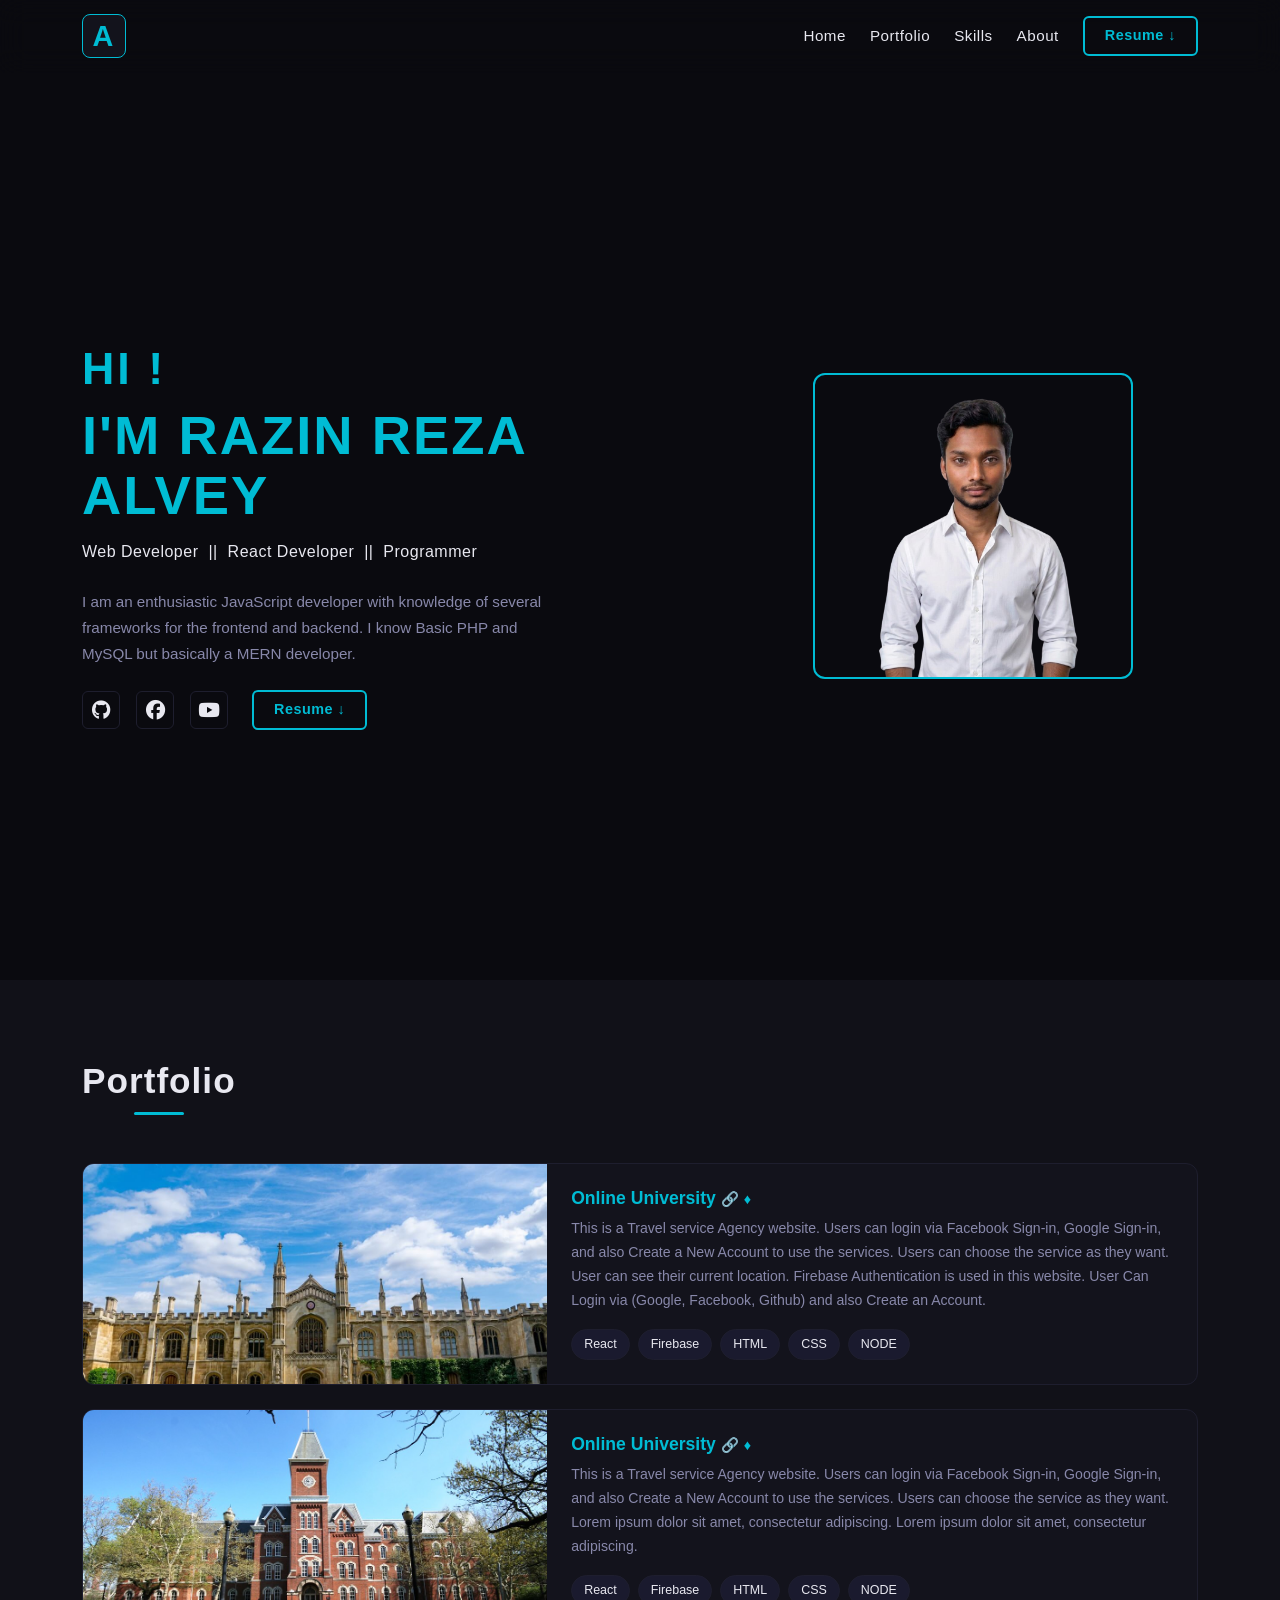
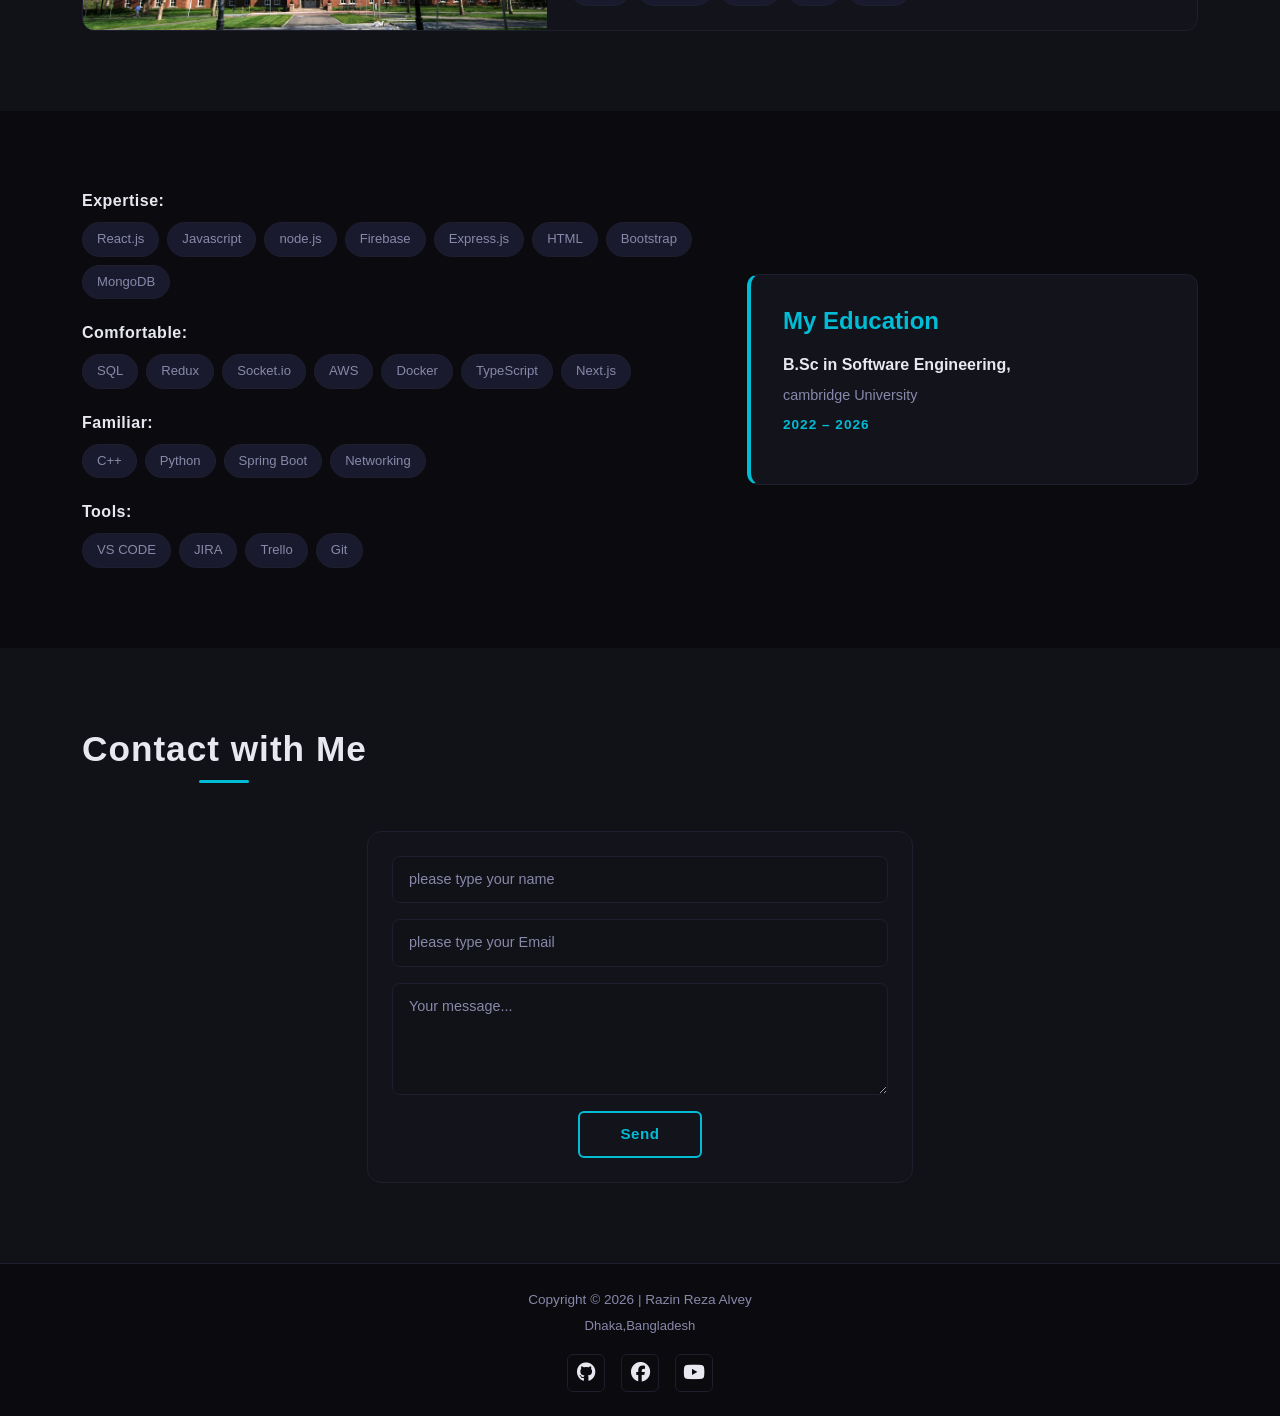
<file: index.html>
<!DOCTYPE html>
<html lang="en">
<head>
  <meta charset="UTF-8" />
  <meta name="viewport" content="width=device-width, initial-scale=1.0"/>
  <title>Web Developer</title>
  <link rel="stylesheet" href="https://cdn.jsdelivr.net/npm/bootstrap@5.3.2/dist/css/bootstrap.min.css"/>
  <link rel="stylesheet" href="https://cdnjs.cloudflare.com/ajax/libs/font-awesome/6.5.0/css/all.min.css"/>
  <link rel="stylesheet" href="style.css"/>
</head>
<body>

  <nav class="navbar navbar-expand-lg fixed-top" id="mainNav">
    <div class="container">
      <a class="navbar-brand logo-text" href="#">A</a>
      <button class="navbar-toggler" type="button" data-bs-toggle="collapse" data-bs-target="#navMenu">
        <span class="navbar-toggler-icon"></span>
      </button>
      <div class="collapse navbar-collapse justify-content-end" id="navMenu">
        <ul class="navbar-nav align-items-center gap-2">
          <li class="nav-item"><a class="nav-link" href="#home">Home</a></li>
          <li class="nav-item"><a class="nav-link" href="#portfolio">Portfolio</a></li>
          <li class="nav-item"><a class="nav-link" href="#skills">Skills</a></li>
          <li class="nav-item"><a class="nav-link" href="#contact">About</a></li>
          <li class="nav-item"><a target="_blank" class="btn btn-cyan ms-2" href="razin_portfolio.pdf">Resume ↓</a></li>
        </ul>
      </div>
    </div>
  </nav>

  <section class="hero-section" id="home">
    <div class="container">
      <div class="row align-items-center min-vh-100">
        <div class="col-lg-7 col-md-8">
          <p class="hero-greeting">HI !</p>
          <h1 class="hero-name">I'M RAZIN REZA ALVEY</h1>
          <p class="hero-roles">Web Developer &nbsp;||&nbsp; React Developer &nbsp;||&nbsp; Programmer</p>
          <p class="hero-bio mt-4">
            I am an enthusiastic JavaScript developer with knowledge of several frameworks for the
            frontend and backend. I know Basic PHP and MySQL but basically a MERN developer.
          </p>
          <div class="hero-socials mt-4 d-flex align-items-center gap-3">
            <a target="_blank" href="https://github.com/razinrezaalvey" class="social-icon"><i class="fab fa-github"></i></a>
            <a target="_blank" href="https://www.facebook.com/share/18vzq1xaBK/" class="social-icon"><i class="fab fa-facebook"></i></a>
            <a href="#" class="social-icon"><i class="fab fa-youtube"></i></a>
            <a target="_blank" href="razin_portfolio.pdf" class="btn btn-cyan ms-2">Resume ↓</a>
          </div>
        </div>
        <div class="col-lg-5 col-md-4 text-center mt-5 mt-md-0">
          <div class="hero-img-wrapper">
            <img src="WhatsApp_Image_2026-06-18_at_11.18.54_PM-removebg.png" alt="alvey" class="hero-photo" onerror="this.style.display='none'"/>
            <div class="hero-img-placeholder" id="imgPlaceholder">
              <i class="fas fa-user"></i>
            </div>
          </div>
        </div>
      </div>
    </div>
  </section>

  <section class="section-pad" id="portfolio">
    <div class="container">
      <h2 class="section-title text-center mb-5">Portfolio</h2>
      <div class="row g-4">

        <div class="col-12">
          <div class="project-card row g-0 align-items-center">
            <div class="col-md-5">
              <div class="project-img-box">
                <img src="cambridge-college.jpg" alt="Online University" class="project-img" onerror="this.src='https://via.placeholder.com/400x250/1a1a2e/00bcd4?text=Project+1'"/>
              </div>
            </div>
            <div class="col-md-7 p-4">
              <h4 class="project-title">Online University <span class="icon-link">🔗</span> <span class="icon-link">♦</span></h4>
              <p class="project-desc">
                This is a Travel service Agency website. Users can login via Facebook Sign-in, Google Sign-in,
                and also Create a New Account to use the services. Users can choose the service as they want.
                User can see their current location. Firebase Authentication is used in this website.
                User Can Login via (Google, Facebook, Github) and also Create an Account.
              </p>
              <div class="tech-tags mt-3">
                <span class="tag">React</span>
                <span class="tag">Firebase</span>
                <span class="tag">HTML</span>
                <span class="tag">CSS</span>
                <span class="tag">NODE</span>
              </div>
            </div>
          </div>
        </div>

        <div class="col-12">
          <div class="project-card row g-0 align-items-center">
            <div class="col-md-5">
              <div class="project-img-box">
                <img src="ohio-state-university-campus.jpg" alt="Project 2" class="project-img" onerror="this.src='https://via.placeholder.com/400x250/1a1a2e/00bcd4?text=Project+2'"/>
              </div>
            </div>
            <div class="col-md-7 p-4">
              <h4 class="project-title">Online University <span class="icon-link">🔗</span> <span class="icon-link">♦</span></h4>
              <p class="project-desc">
                This is a Travel service Agency website. Users can login via Facebook Sign-in, Google Sign-in,
                and also Create a New Account to use the services. Users can choose the service as they want.
                Lorem ipsum dolor sit amet, consectetur adipiscing. Lorem ipsum dolor sit amet, consectetur adipiscing.
              </p>
              <div class="tech-tags mt-3">
                <span class="tag">React</span>
                <span class="tag">Firebase</span>
                <span class="tag">HTML</span>
                <span class="tag">CSS</span>
                <span class="tag">NODE</span>
              </div>
            </div>
          </div>
        </div>

      </div>
    </div>
  </section>

  <section class="section-pad" id="skills">
    <div class="container">
      <div class="row gy-5">

        <!-- Skills Left -->
        <div class="col-lg-7">
          <div class="skill-group mb-4">
            <h5 class="skill-group-title">Expertise:</h5>
            <div class="skill-tags">
              <span class="skill-tag">React.js</span>
              <span class="skill-tag">Javascript</span>
              <span class="skill-tag">node.js</span>
              <span class="skill-tag">Firebase</span>
              <span class="skill-tag">Express.js</span>
              <span class="skill-tag">HTML</span>
              <span class="skill-tag">Bootstrap</span>
              <span class="skill-tag">MongoDB</span>
            </div>
          </div>
          <div class="skill-group mb-4">
            <h5 class="skill-group-title">Comfortable:</h5>
            <div class="skill-tags">
              <span class="skill-tag">SQL</span>
              <span class="skill-tag">Redux</span>
              <span class="skill-tag">Socket.io</span>
              <span class="skill-tag">AWS</span>
              <span class="skill-tag">Docker</span>
              <span class="skill-tag">TypeScript</span>
              <span class="skill-tag">Next.js</span>
            </div>
          </div>
          <div class="skill-group mb-4">
            <h5 class="skill-group-title">Familiar:</h5>
            <div class="skill-tags">
              <span class="skill-tag">C++</span>
              <span class="skill-tag">Python</span>
              <span class="skill-tag">Spring Boot</span>
              <span class="skill-tag">Networking</span>
            </div>
          </div>
          <div class="skill-group">
            <h5 class="skill-group-title">Tools:</h5>
            <div class="skill-tags">
              <span class="skill-tag">VS CODE</span>
              <span class="skill-tag">JIRA</span>
              <span class="skill-tag">Trello</span>
              <span class="skill-tag">Git</span>
            </div>
          </div>
        </div>

        <div class="col-lg-5 d-flex align-items-center">
          <div class="education-box w-100">
            <h4 class="education-title">My Education</h4>
            <p class="edu-degree">B.Sc in Software Engineering,</p>
            <p class="edu-uni">cambridge University</p>
            <p class="edu-year">2022 – 2026</p>
          </div>
        </div>

      </div>
    </div>
  </section>

  <section class="section-pad contact-section" id="contact">
    <div class="container">
      <h2 class="section-title text-center mb-5">Contact with Me</h2>
      <div class="row justify-content-center">
        <div class="col-lg-6 col-md-8">
          <div class="contact-form-box p-4">
            <div class="mb-3">
              <input type="text" class="form-control contact-input" placeholder="please type your name"/>
            </div>
            <div class="mb-3">
              <input type="email" class="form-control contact-input" placeholder="please type your Email"/>
            </div>
            <div class="mb-3">
              <textarea class="form-control contact-input" rows="4" placeholder="Your message..."></textarea>
            </div>
            <div class="text-center">
              <button class="btn btn-cyan btn-send">Send</button>
            </div>
          </div>
        </div>
      </div>
    </div>
  </section>

  <!-- FOOTER -->
  <footer class="footer-section text-center py-4">
    <p class="mb-1">Copyright &copy; 2026 | Razin Reza Alvey</p>
    <p class="mb-3 footer-location">Dhaka,Bangladesh</p>
    <div class="d-flex justify-content-center gap-3">
      <a target="_blank" href="https://github.com/razinrezaalvey" class="social-icon"><i class="fab fa-github"></i></a>
      <a target="_blank" href="https://www.facebook.com/share/18vzq1xaBK/" class="social-icon"><i class="fab fa-facebook"></i></a>
      <a href="#" class="social-icon"><i class="fab fa-youtube"></i></a>
    </div>
  </footer>

  <script src="https://cdn.jsdelivr.net/npm/bootstrap@5.3.2/dist/js/bootstrap.bundle.min.js"></script>
  <script>
    const photo = document.querySelector('.hero-photo');
const placeholder = document.getElementById('imgPlaceholder');

if (photo) {
  photo.onload = () => {
    if (placeholder) placeholder.style.display = 'none';
  };
  photo.onerror = () => {
    photo.style.display = 'none';
    if (placeholder) placeholder.style.display = 'flex';
  };
}
  </script>
</body>
</html>
</file>
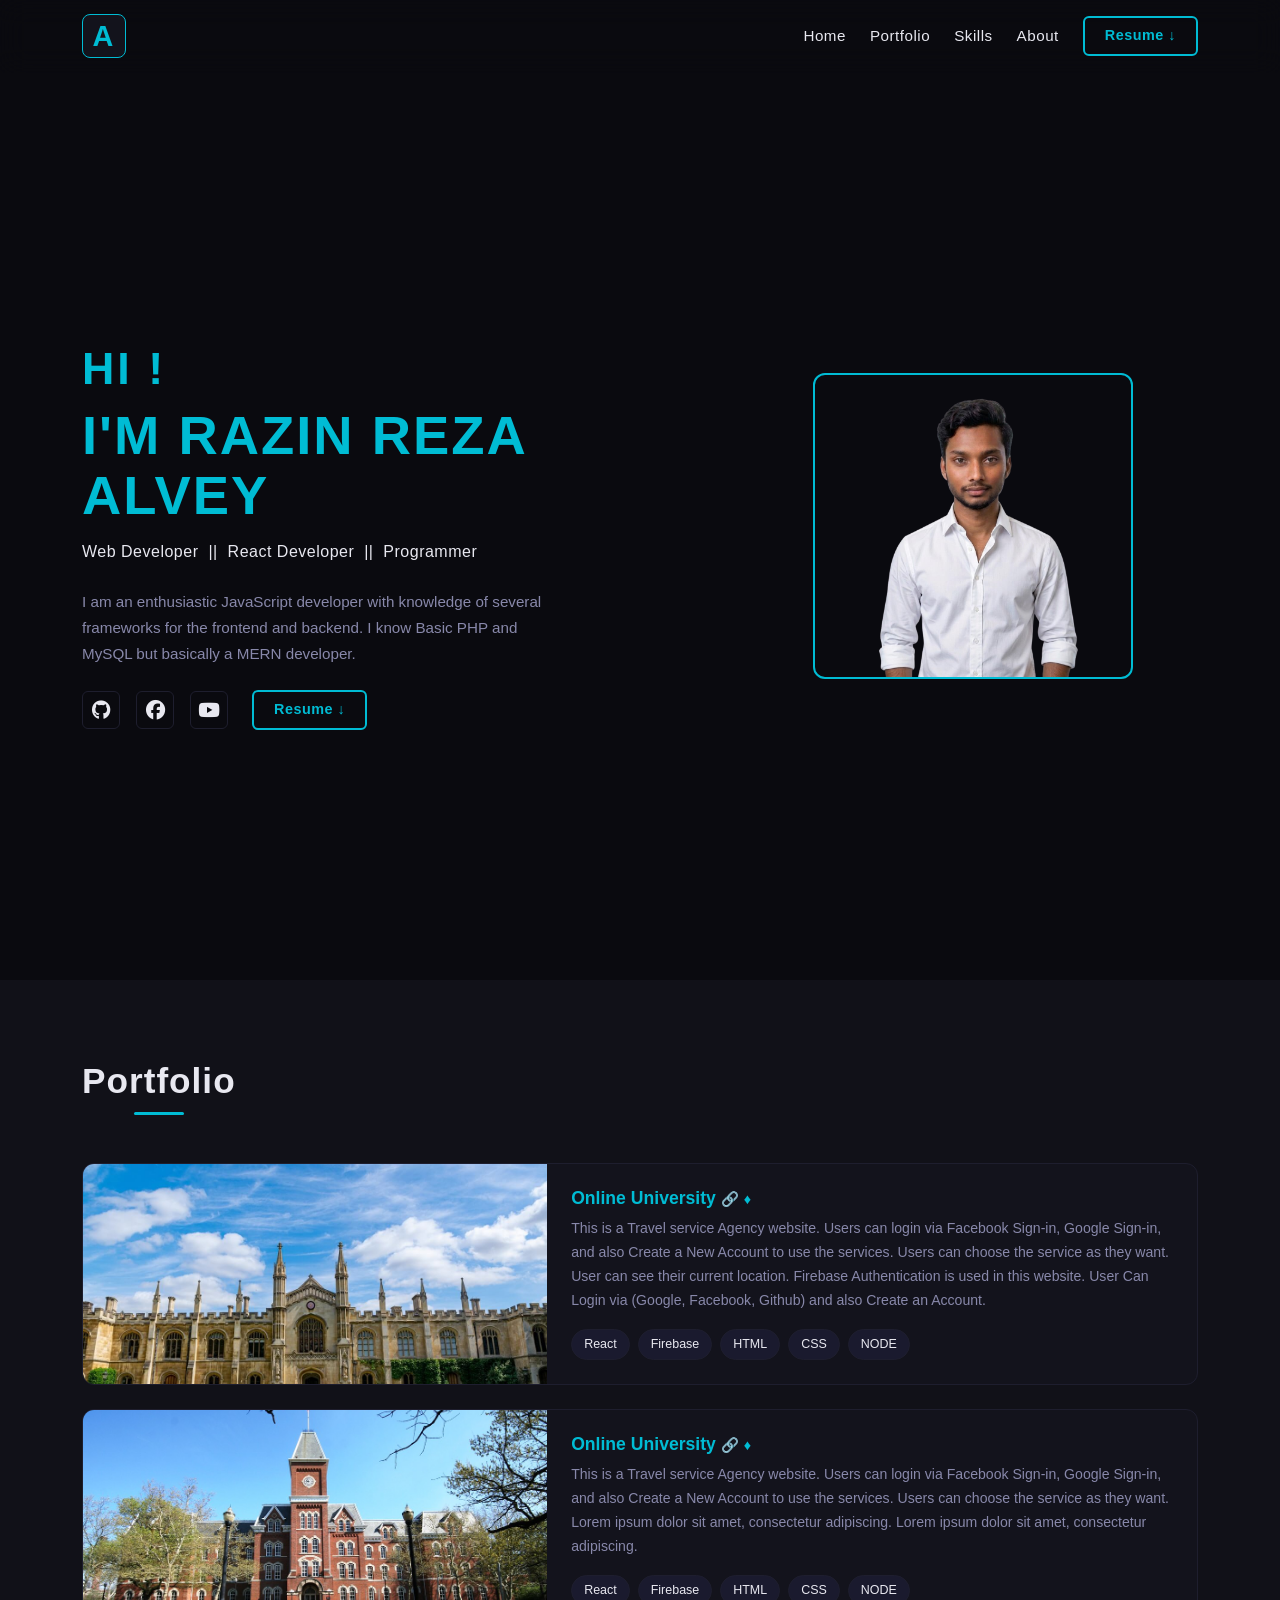
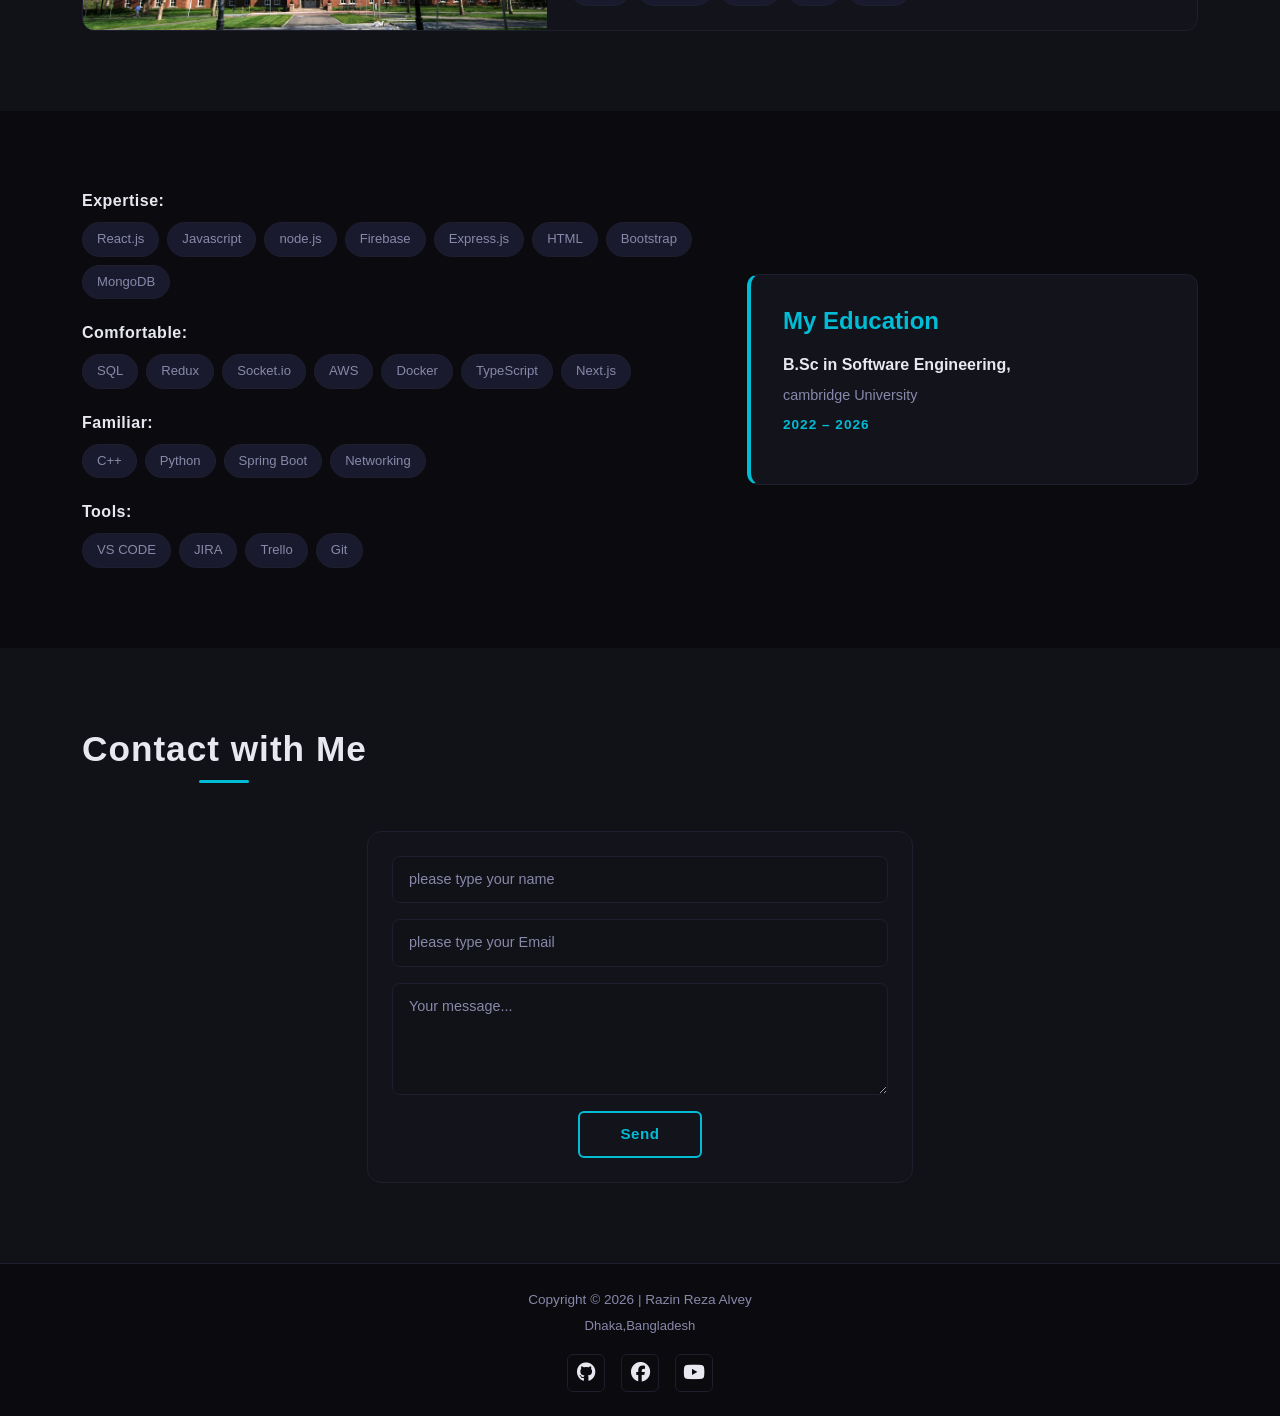
<file: assignment_1.html>
<!DOCTYPE html>
<html lang="en">
<head>
  <meta charset="UTF-8" />
  <meta name="viewport" content="width=device-width, initial-scale=1.0"/>
  <title>Web Developer</title>
  <link rel="stylesheet" href="https://cdn.jsdelivr.net/npm/bootstrap@5.3.2/dist/css/bootstrap.min.css"/>
  <link rel="stylesheet" href="https://cdnjs.cloudflare.com/ajax/libs/font-awesome/6.5.0/css/all.min.css"/>
  <link rel="stylesheet" href="style.css"/>
</head>
<body>

  <nav class="navbar navbar-expand-lg fixed-top" id="mainNav">
    <div class="container">
      <a class="navbar-brand logo-text" href="#">A</a>
      <button class="navbar-toggler" type="button" data-bs-toggle="collapse" data-bs-target="#navMenu">
        <span class="navbar-toggler-icon"></span>
      </button>
      <div class="collapse navbar-collapse justify-content-end" id="navMenu">
        <ul class="navbar-nav align-items-center gap-2">
          <li class="nav-item"><a class="nav-link" href="#home">Home</a></li>
          <li class="nav-item"><a class="nav-link" href="#portfolio">Portfolio</a></li>
          <li class="nav-item"><a class="nav-link" href="#skills">Skills</a></li>
          <li class="nav-item"><a class="nav-link" href="#contact">About</a></li>
          <li class="nav-item"><a target="_blank" class="btn btn-cyan ms-2" href="razin_portfolio.pdf">Resume ↓</a></li>
        </ul>
      </div>
    </div>
  </nav>

  <section class="hero-section" id="home">
    <div class="container">
      <div class="row align-items-center min-vh-100">
        <div class="col-lg-7 col-md-8">
          <p class="hero-greeting">HI !</p>
          <h1 class="hero-name">I'M RAZIN REZA ALVEY</h1>
          <p class="hero-roles">Web Developer &nbsp;||&nbsp; React Developer &nbsp;||&nbsp; Programmer</p>
          <p class="hero-bio mt-4">
            I am an enthusiastic JavaScript developer with knowledge of several frameworks for the
            frontend and backend. I know Basic PHP and MySQL but basically a MERN developer.
          </p>
          <div class="hero-socials mt-4 d-flex align-items-center gap-3">
            <a target="_blank" href="https://github.com/razinrezaalvey" class="social-icon"><i class="fab fa-github"></i></a>
            <a target="_blank" href="https://www.facebook.com/share/18vzq1xaBK/" class="social-icon"><i class="fab fa-facebook"></i></a>
            <a href="#" class="social-icon"><i class="fab fa-youtube"></i></a>
            <a target="_blank" href="razin_portfolio.pdf" class="btn btn-cyan ms-2">Resume ↓</a>
          </div>
        </div>
        <div class="col-lg-5 col-md-4 text-center mt-5 mt-md-0">
          <div class="hero-img-wrapper">
            <img src="WhatsApp_Image_2026-06-18_at_11.18.54_PM-removebg.png" alt="alvey" class="hero-photo" onerror="this.style.display='none'"/>
            <div class="hero-img-placeholder" id="imgPlaceholder">
              <i class="fas fa-user"></i>
            </div>
          </div>
        </div>
      </div>
    </div>
  </section>

  <section class="section-pad" id="portfolio">
    <div class="container">
      <h2 class="section-title text-center mb-5">Portfolio</h2>
      <div class="row g-4">

        <div class="col-12">
          <div class="project-card row g-0 align-items-center">
            <div class="col-md-5">
              <div class="project-img-box">
                <img src="cambridge-college.jpg" alt="Online University" class="project-img" onerror="this.src='https://via.placeholder.com/400x250/1a1a2e/00bcd4?text=Project+1'"/>
              </div>
            </div>
            <div class="col-md-7 p-4">
              <h4 class="project-title">Online University <span class="icon-link">🔗</span> <span class="icon-link">♦</span></h4>
              <p class="project-desc">
                This is a Travel service Agency website. Users can login via Facebook Sign-in, Google Sign-in,
                and also Create a New Account to use the services. Users can choose the service as they want.
                User can see their current location. Firebase Authentication is used in this website.
                User Can Login via (Google, Facebook, Github) and also Create an Account.
              </p>
              <div class="tech-tags mt-3">
                <span class="tag">React</span>
                <span class="tag">Firebase</span>
                <span class="tag">HTML</span>
                <span class="tag">CSS</span>
                <span class="tag">NODE</span>
              </div>
            </div>
          </div>
        </div>

        <div class="col-12">
          <div class="project-card row g-0 align-items-center">
            <div class="col-md-5">
              <div class="project-img-box">
                <img src="ohio-state-university-campus.jpg" alt="Project 2" class="project-img" onerror="this.src='https://via.placeholder.com/400x250/1a1a2e/00bcd4?text=Project+2'"/>
              </div>
            </div>
            <div class="col-md-7 p-4">
              <h4 class="project-title">Online University <span class="icon-link">🔗</span> <span class="icon-link">♦</span></h4>
              <p class="project-desc">
                This is a Travel service Agency website. Users can login via Facebook Sign-in, Google Sign-in,
                and also Create a New Account to use the services. Users can choose the service as they want.
                Lorem ipsum dolor sit amet, consectetur adipiscing. Lorem ipsum dolor sit amet, consectetur adipiscing.
              </p>
              <div class="tech-tags mt-3">
                <span class="tag">React</span>
                <span class="tag">Firebase</span>
                <span class="tag">HTML</span>
                <span class="tag">CSS</span>
                <span class="tag">NODE</span>
              </div>
            </div>
          </div>
        </div>

      </div>
    </div>
  </section>

  <section class="section-pad" id="skills">
    <div class="container">
      <div class="row gy-5">

        <!-- Skills Left -->
        <div class="col-lg-7">
          <div class="skill-group mb-4">
            <h5 class="skill-group-title">Expertise:</h5>
            <div class="skill-tags">
              <span class="skill-tag">React.js</span>
              <span class="skill-tag">Javascript</span>
              <span class="skill-tag">node.js</span>
              <span class="skill-tag">Firebase</span>
              <span class="skill-tag">Express.js</span>
              <span class="skill-tag">HTML</span>
              <span class="skill-tag">Bootstrap</span>
              <span class="skill-tag">MongoDB</span>
            </div>
          </div>
          <div class="skill-group mb-4">
            <h5 class="skill-group-title">Comfortable:</h5>
            <div class="skill-tags">
              <span class="skill-tag">SQL</span>
              <span class="skill-tag">Redux</span>
              <span class="skill-tag">Socket.io</span>
              <span class="skill-tag">AWS</span>
              <span class="skill-tag">Docker</span>
              <span class="skill-tag">TypeScript</span>
              <span class="skill-tag">Next.js</span>
            </div>
          </div>
          <div class="skill-group mb-4">
            <h5 class="skill-group-title">Familiar:</h5>
            <div class="skill-tags">
              <span class="skill-tag">C++</span>
              <span class="skill-tag">Python</span>
              <span class="skill-tag">Spring Boot</span>
              <span class="skill-tag">Networking</span>
            </div>
          </div>
          <div class="skill-group">
            <h5 class="skill-group-title">Tools:</h5>
            <div class="skill-tags">
              <span class="skill-tag">VS CODE</span>
              <span class="skill-tag">JIRA</span>
              <span class="skill-tag">Trello</span>
              <span class="skill-tag">Git</span>
            </div>
          </div>
        </div>

        <div class="col-lg-5 d-flex align-items-center">
          <div class="education-box w-100">
            <h4 class="education-title">My Education</h4>
            <p class="edu-degree">B.Sc in Software Engineering,</p>
            <p class="edu-uni">cambridge University</p>
            <p class="edu-year">2022 – 2026</p>
          </div>
        </div>

      </div>
    </div>
  </section>

  <section class="section-pad contact-section" id="contact">
    <div class="container">
      <h2 class="section-title text-center mb-5">Contact with Me</h2>
      <div class="row justify-content-center">
        <div class="col-lg-6 col-md-8">
          <div class="contact-form-box p-4">
            <div class="mb-3">
              <input type="text" class="form-control contact-input" placeholder="please type your name"/>
            </div>
            <div class="mb-3">
              <input type="email" class="form-control contact-input" placeholder="please type your Email"/>
            </div>
            <div class="mb-3">
              <textarea class="form-control contact-input" rows="4" placeholder="Your message..."></textarea>
            </div>
            <div class="text-center">
              <button class="btn btn-cyan btn-send">Send</button>
            </div>
          </div>
        </div>
      </div>
    </div>
  </section>

  <!-- FOOTER -->
  <footer class="footer-section text-center py-4">
    <p class="mb-1">Copyright &copy; 2026 | Razin Reza Alvey</p>
    <p class="mb-3 footer-location">Dhaka,Bangladesh</p>
    <div class="d-flex justify-content-center gap-3">
      <a target="_blank" href="https://github.com/razinrezaalvey" class="social-icon"><i class="fab fa-github"></i></a>
      <a target="_blank" href="https://www.facebook.com/share/18vzq1xaBK/" class="social-icon"><i class="fab fa-facebook"></i></a>
      <a href="#" class="social-icon"><i class="fab fa-youtube"></i></a>
    </div>
  </footer>

  <script src="https://cdn.jsdelivr.net/npm/bootstrap@5.3.2/dist/js/bootstrap.bundle.min.js"></script>
  <script>
    const photo = document.querySelector('.hero-photo');
const placeholder = document.getElementById('imgPlaceholder');

if (photo) {
  photo.onload = () => {
    if (placeholder) placeholder.style.display = 'none';
  };
  photo.onerror = () => {
    photo.style.display = 'none';
    if (placeholder) placeholder.style.display = 'flex';
  };
}
  </script>
</body>
</html>
</file>
<file: style.css>
:root {
  --bg-primary: #0a0a0f;   
  --bg-secondary: #111118;  
  --bg-card: #13131c;       
  --accent: #00bcd4;        
  --accent-hover: #00e5ff;  
  --text-primary: #e8e8f0;  
  --text-muted: #8888aa;    
  --border: #1e1e2e;        
  --tag-bg: #1a1a2e;        
}

* {
  margin: 0;
  padding: 0;
  box-sizing: border-box;
}

html {
  scroll-behavior: smooth;
}

body {
  background-color: var(--bg-primary);
  color: var(--text-primary);
  font-family: 'Segoe UI', sans-serif;
  font-size: 15px;
  line-height: 1.7;
}

::-webkit-scrollbar { width: 6px; }
::-webkit-scrollbar-track { background: var(--bg-primary); }
::-webkit-scrollbar-thumb { background: var(--accent); border-radius: 3px; }

#mainNav {
  background: rgba(10, 10, 15, 0.6);
  backdrop-filter: blur(14px);
  -webkit-backdrop-filter: blur(14px);
  border-bottom: 1px solid transparent;
  transition: all 0.3s ease;
  padding: 14px 0;
}

#mainNav.scrolled {
  background: rgba(10, 10, 15, 0.95);
  border-bottom: 1px solid var(--border);
}

.logo-text {
  font-size: 1.8rem;
  font-weight: 900;
  color: var(--accent) !important;
  letter-spacing: 2px;
  background: var(--bg-card);
  width: 44px;
  height: 44px;
  display: flex;
  align-items: center;
  justify-content: center;
  border-radius: 8px;
  border: 1px solid var(--accent);
}

.nav-link {
  color: var(--text-primary) !important;
  font-weight: 500;
  font-size: 0.95rem;
  letter-spacing: 0.5px;
  transition: color 0.2s;
}

.nav-link:hover {
  color: var(--accent) !important;
}

.btn-cyan {
  background: transparent;
  border: 2px solid var(--accent);
  color: var(--accent) !important;
  border-radius: 6px;
  padding: 7px 20px;
  font-weight: 600;
  font-size: 0.9rem;
  letter-spacing: 0.5px;
  transition: all 0.3s;
  text-decoration: none;
}

.btn-cyan:hover {
  background: var(--accent);
  color: #000 !important;
}

.hero-section {
  background: var(--bg-primary);
  padding-top: 80px;
}

.hero-greeting {
  color: var(--accent);
  font-size: 2.8rem;
  font-weight: 900;
  letter-spacing: 3px;
  margin-bottom: 0;
}

.hero-name {
  color: var(--accent);
  font-size: clamp(2rem, 5vw, 3.4rem);
  font-weight: 900;
  letter-spacing: 2px;
  line-height: 1.1;
  margin-bottom: 12px;
}

.hero-roles {
  color: var(--text-primary);
  font-size: 1rem;
  letter-spacing: 0.5px;
}

.hero-bio {
  color: var(--text-muted);
  font-size: 0.95rem;
  max-width: 460px;
}

.social-icon {
  color: var(--text-primary);
  font-size: 1.2rem;
  width: 38px;
  height: 38px;
  display: inline-flex;
  align-items: center;
  justify-content: center;
  border: 1px solid var(--border);
  border-radius: 6px;
  text-decoration: none;
  transition: all 0.25s;
}

.social-icon:hover {
  color: var(--accent);
  border-color: var(--accent);
  transform: translateY(-2px);
}

.hero-img-wrapper {
  position: relative;
  display: inline-block;
}

.hero-photo {
  width: 100%;
  max-width: 320px;
  border-radius: 12px;
  border: 2px solid var(--accent);
  display: block;
  margin: 0 auto;
  object-fit: cover;
}

.hero-img-placeholder {
  display: none;
  width: 280px;
  height: 360px;
  border: 2px solid var(--accent);
  border-radius: 12px;
  align-items: center;
  justify-content: center;
  font-size: 5rem;
  color: var(--accent);
  background: var(--bg-card);
  margin: 0 auto;
}

.section-pad {
  padding: 80px 0;
}

.section-title {
  color: var(--text-primary);
  font-size: clamp(1.6rem, 3vw, 2.2rem);
  font-weight: 700;
  letter-spacing: 1px;
  position: relative;
  display: inline-block;
}

.section-title::after {
  content: '';
  display: block;
  width: 50px;
  height: 3px;
  background: var(--accent);
  margin: 10px auto 0;
  border-radius: 2px;
}

#portfolio {
  background: var(--bg-secondary);
}

.project-card {
  background: var(--bg-card);
  border: 1px solid var(--border);
  border-radius: 12px;
  overflow: hidden;
  transition: border-color 0.3s, transform 0.3s;
}

.project-card:hover {
  border-color: var(--accent);
  transform: translateY(-4px);
}

.project-img-box {
  height: 220px;
  overflow: hidden;
}

.project-img {
  width: 100%;
  height: 100%;
  object-fit: cover;
  transition: transform 0.4s;
}

.project-card:hover .project-img {
  transform: scale(1.05);
}

.project-title {
  color: var(--accent);
  font-size: 1.1rem;
  font-weight: 700;
}

.icon-link {
  font-size: 0.9rem;
  cursor: pointer;
}

.project-desc {
  color: var(--text-muted);
  font-size: 0.88rem;
  line-height: 1.7;
}

.tech-tags {
  display: flex;
  flex-wrap: wrap;
  gap: 8px;
}

.tag {
  background: var(--tag-bg);
  border: 1px solid var(--border);
  color: var(--text-primary);
  font-size: 0.78rem;
  padding: 4px 12px;
  border-radius: 20px;
  font-weight: 500;
  transition: border-color 0.2s, color 0.2s;
}

.tag:hover {
  border-color: var(--accent);
  color: var(--accent);
}

#skills {
  background: var(--bg-primary);
}

.skill-group-title {
  color: var(--text-primary);
  font-size: 1rem;
  font-weight: 700;
  margin-bottom: 12px;
  letter-spacing: 0.5px;
}

.skill-tags {
  display: flex;
  flex-wrap: wrap;
  gap: 8px;
}

.skill-tag {
  background: var(--tag-bg);
  border: 1px solid var(--border);
  color: var(--text-muted);
  font-size: 0.82rem;
  padding: 5px 14px;
  border-radius: 20px;
  font-weight: 500;
  transition: all 0.2s;
  cursor: default;
}

.skill-tag:hover {
  border-color: var(--accent);
  color: var(--accent);
  background: rgba(0, 188, 212, 0.08);
}

.education-box {
  background: var(--bg-card);
  border: 1px solid var(--border);
  border-left: 4px solid var(--accent);
  border-radius: 12px;
  padding: 32px;
}

.education-title {
  color: var(--accent);
  font-size: 1.5rem;
  font-weight: 800;
  margin-bottom: 16px;
}

.edu-degree {
  color: var(--text-primary);
  font-weight: 600;
  font-size: 1rem;
  margin-bottom: 4px;
}

.edu-uni {
  color: var(--text-muted);
  font-size: 0.9rem;
  margin-bottom: 6px;
}

.edu-year {
  color: var(--accent);
  font-size: 0.85rem;
  font-weight: 600;
  letter-spacing: 1px;
}
.contact-section {
  background: var(--bg-secondary);
}

.contact-form-box {
  background: var(--bg-card);
  border: 1px solid var(--border);
  border-radius: 14px;
}

.contact-input {
  background: var(--bg-secondary) !important;
  border: 1px solid var(--border) !important;
  color: var(--text-primary) !important;
  border-radius: 8px !important;
  padding: 12px 16px !important;
  font-size: 0.9rem !important;
  transition: border-color 0.25s !important;
}

.contact-input::placeholder {
  color: var(--text-muted) !important;
}

.contact-input:focus {
  border-color: var(--accent) !important;
  box-shadow: 0 0 0 3px rgba(0, 188, 212, 0.12) !important;
  outline: none;
}

.btn-send {
  padding: 10px 40px;
  font-size: 0.95rem;
  font-weight: 600;
}
.footer-section {
  background: var(--bg-primary);
  border-top: 1px solid var(--border);
  color: var(--text-muted);
  font-size: 0.85rem;
}

.footer-location {
  color: var(--text-muted);
  font-size: 0.82rem;
}

@media (max-width: 768px) {
  .hero-section {
    text-align: center;
    padding-bottom: 60px;
  }

  .hero-bio {
    max-width: 100%;
  }

  .hero-socials {
    justify-content: center;
  }

  .hero-img-placeholder {
    width: 200px;
    height: 260px;
    font-size: 3.5rem;
  }

  .project-img-box {
    height: 200px;
  }

  .education-box {
    margin-top: 0;
  }

  .section-pad {
    padding: 60px 0;
  }
}
</file>
